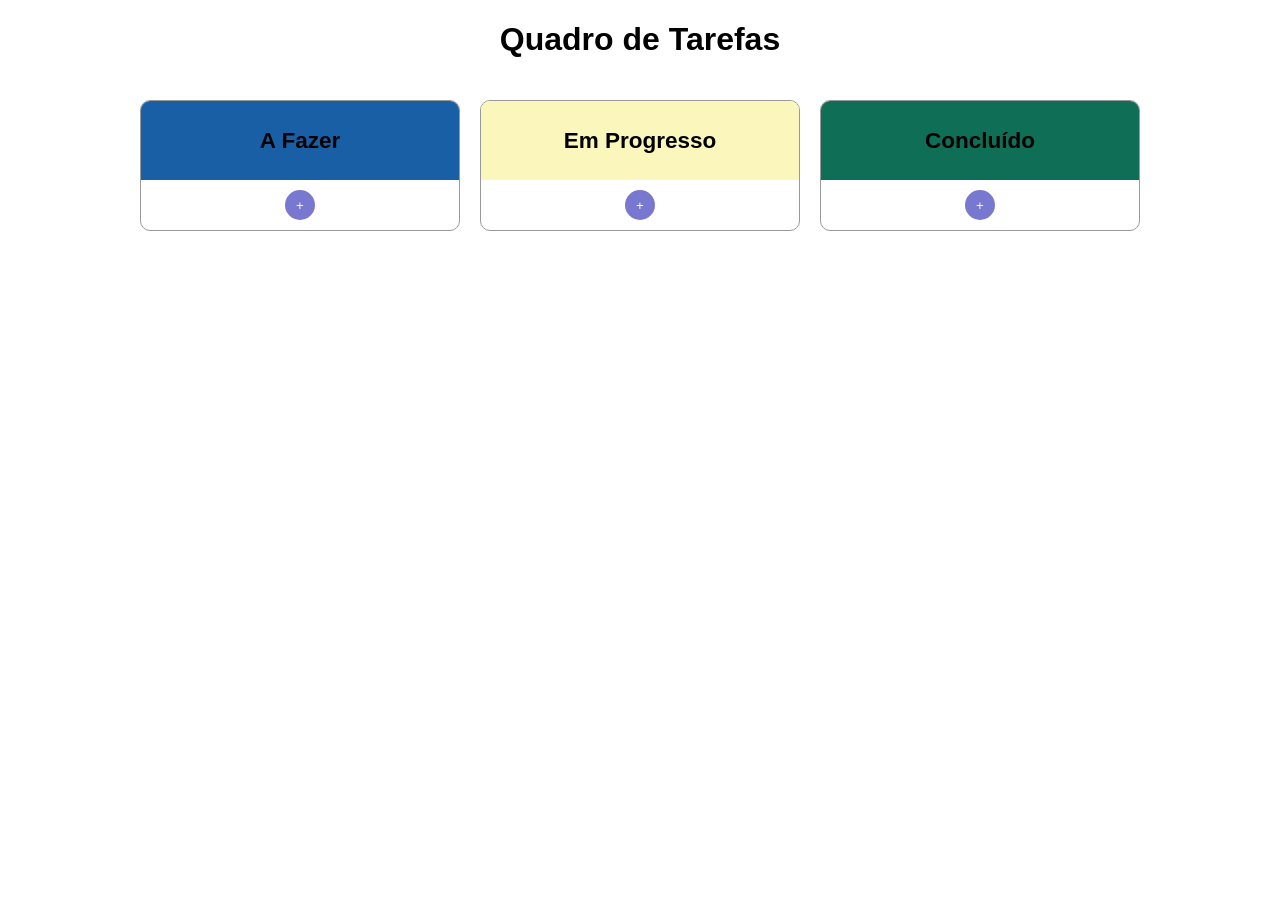
<file: kanban (2).html>
<!DOCTYPE html>
<html lang="en">

<head>
    <meta charset="UTF-8">
    <meta name="viewport" content="width=device-width, initial-scale=1.0">
    <title>Quadro de Tarefas</title>
    <link rel="stylesheet" href="kanban.css">
</head>

<body>  

    <header>
        <h1>Quadro de Tarefas</h1>
    </header>

    <div class="modal-overlay" id="overlay">
        <form id="formtaf">
            <input type="text" id="titulo" placeholder="Nova Tarefa">
            <select id="prioridade">
                <option value="alta">Alta</option>
                <option value="media">Média</option>
                <option value="baixa">Baixa</option>
            </select>
            <button type="submit">Adicionar</button>
            <button type="button" id="fecharForm">✕</button>
        </form>
    </div>

    <div class="kanban">

        <div class="colunas">

            <div id="faixaazul">
                <h2>A Fazer</h2>
            </div>

            <div id="afazer" class="area-cards"></div>

            <button class="btn-mais" onclick="abrirFormulario('a-fazer')">
                +
            </button>

        </div>

        <div class="colunas">

            <div id="faixaamarela">
                <h2>Em Progresso</h2>
            </div>

            <div id="progresso" class="area-cards"></div>

            <button class="btn-mais" onclick="abrirFormulario('fazendo')">
                +
            </button>

        </div>

        <div class="colunas">

            <div id="faixaverde">
                <h2>Concluído</h2>
            </div>

            <div id="concluido" class="area-cards"></div>

            <button class="btn-mais" onclick="abrirFormulario('concluido')">
                +
            </button>

        </div>

    </div>

<script src="kanban.js"></script>

</body>

</html>
</file>
<file: kanban.css>
*, *::before, *::after {
    box-sizing: border-box;
}

header h1{
    text-align: center;
    font-family: 'Lucida Sans', 'Lucida Sans Regular', 'Lucida Grande', 'Lucida Sans Unicode', Geneva, Verdana, sans-serif;
}

.kanban{
    padding: 10px;
    margin: 10px;
    display: flex;
    justify-content: center;
}

.colunas{
    margin: 10px;
    width: 320px; 
    border: 1px solid #999;
    border-radius: 10px;
    background-color: rgb(255, 255, 255);

    display: flex;
    flex-direction: column;

    max-height: 70vh;
    height: auto;
}

.area-cards{
    flex: 1;
    overflow-y: auto;
}

#faixaazul {
    font-family: 'Gill Sans', 'Gill Sans MT', Calibri, 'Trebuchet MS', sans-serif;
    color: #030303;
    font-size: 15px;
    text-align: center;
    background-color: #185FA5;
    border-radius: 9px 9px 0 0;
    padding: 8px;
}

#faixaamarela {
    text-align: center;
    font-family: 'Gill Sans', 'Gill Sans MT', Calibri, 'Trebuchet MS', sans-serif;
    font-size: 15px;
    color: #000000;
    background-color:#faf6bc;   
    border-radius: 9px 9px 0 0;
    padding: 8px;
}

#faixaverde {
    text-align: center;
    font-family: 'Gill Sans', 'Gill Sans MT', Calibri, 'Trebuchet MS', sans-serif;
    font-size: 15px;
    color: #000000;
    background-color: #0F6E56;   /* verde-teal escuro */
    border-radius: 9px 9px 0 0;
    padding: 8px;
}

button{
    display: block;
    margin: 0 auto;
    width: 30px;
    height: 30px;
    border-radius: 50%;
    background-color: #7878d1;
    color: white;
    border: none;
    cursor: pointer;
}

.btn-mais{
    margin: 10px auto;
    flex-shrink: 0;
}

form {
    display: none;
    flex-direction: column;
    gap: 10px;
    align-items: center;
    background-color: white;
    padding: 20px;
    border-radius: 8px;
    position: relative;
    z-index: 101;
    margin-bottom: 30vh;
}

form label {
    display: block;
    margin-bottom: 4px;
    text-align: center;
}

form input,
form select {
    width: 220px;
    max-width: 100%;
    box-sizing: border-box;
    margin-top: 4px;
}

form button {
    margin: 10px 6px 0;
    width: 95px;
    height: 28px;
    border-radius: 5px;
    background-color: #7878d1;
    color: white;
    border: none;
    cursor: pointer;
    display: inline-block;
}

.card {
    display: block; /* visível por padrão */
    background-color: white;
    border: 1px solid #999;
    border-radius: 5px;
    padding: 10px;
    margin: 10px;
    width: 100%;       /* ocupa toda a largura da coluna */
    height: 140px;     /* altura fixa para consistência entre navegadores */
    overflow: hidden;  /* evita transbordamento horizontal */
}

@media (max-width: 700px) {
    .colunas { width: 100%; }
    .card { height: auto; }
}

.modal-overlay {
    display: none;
    position: fixed;
    inset: 0;
    background-color: rgba(0, 0, 0, 0.5);
    z-index: 100;
    justify-content: center;
    align-items: center;
}

.modal-overlay.aberto {
    display: flex;
}

.modal-overlay.aberto #formtaf {
    display: flex;
}
</file>
